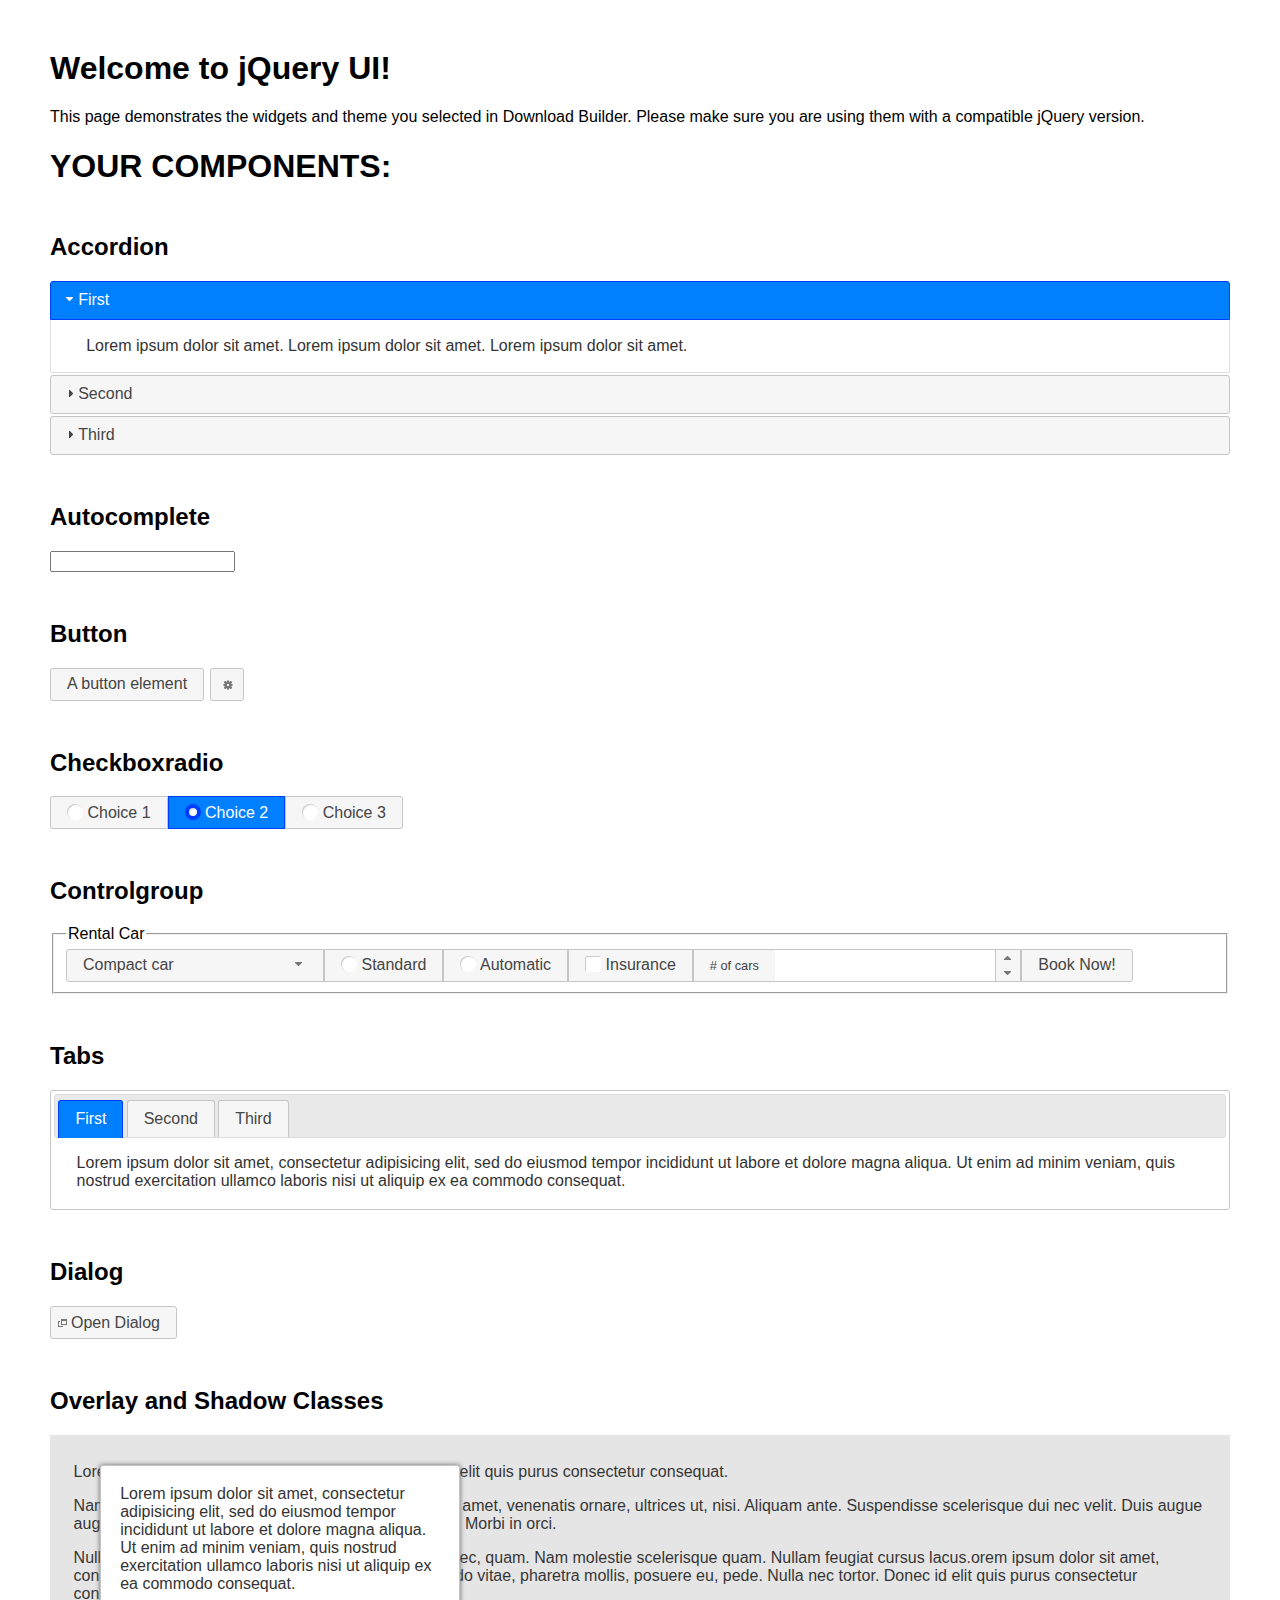
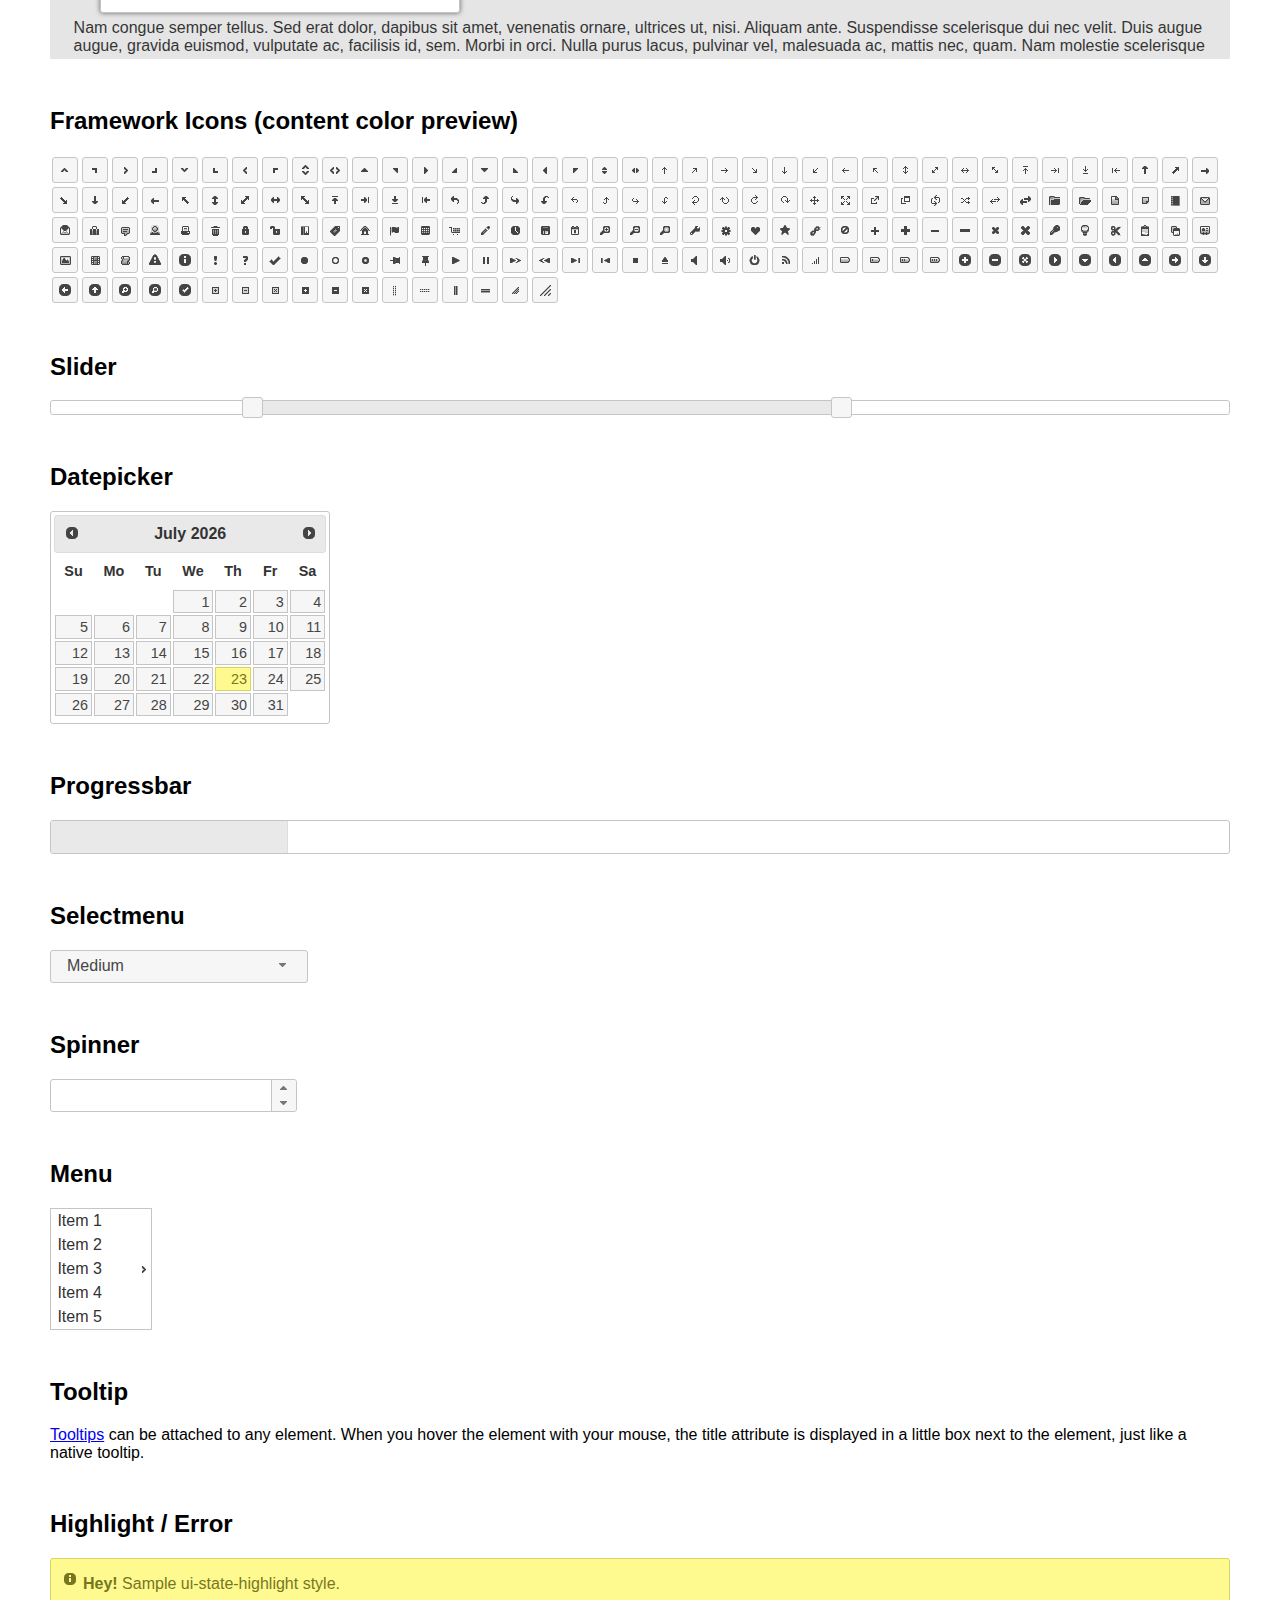
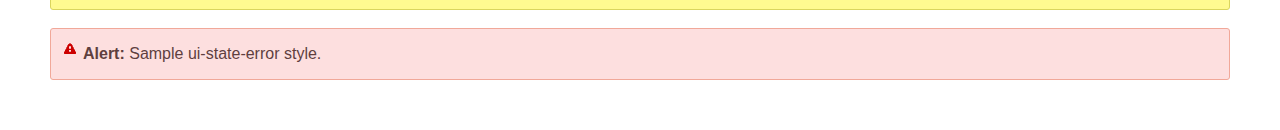
<file: jquery aja/index.html>
<!doctype html>
<html lang="us">
<head>
	<meta charset="utf-8">
	<title>jQuery UI Example Page</title>
	<link href="jquery-ui.css" rel="stylesheet">
	<style>
	body{
		font-family: "Trebuchet MS", sans-serif;
		margin: 50px;
	}
	.demoHeaders {
		margin-top: 2em;
	}
	#dialog-link {
		padding: .4em 1em .4em 20px;
		text-decoration: none;
		position: relative;
	}
	#dialog-link span.ui-icon {
		margin: 0 5px 0 0;
		position: absolute;
		left: .2em;
		top: 50%;
		margin-top: -8px;
	}
	#icons {
		margin: 0;
		padding: 0;
	}
	#icons li {
		margin: 2px;
		position: relative;
		padding: 4px 0;
		cursor: pointer;
		float: left;
		list-style: none;
	}
	#icons span.ui-icon {
		float: left;
		margin: 0 4px;
	}
	.fakewindowcontain .ui-widget-overlay {
		position: absolute;
	}
	select {
		width: 200px;
	}
	</style>
</head>
<body>

<h1>Welcome to jQuery UI!</h1>

<div class="ui-widget">
	<p>This page demonstrates the widgets and theme you selected in Download Builder. Please make sure you are using them with a compatible jQuery version.</p>
</div>

<h1>YOUR COMPONENTS:</h1>

<!-- Accordion -->
<h2 class="demoHeaders">Accordion</h2>
<div id="accordion">
	<h3>First</h3>
	<div>Lorem ipsum dolor sit amet. Lorem ipsum dolor sit amet. Lorem ipsum dolor sit amet.</div>
	<h3>Second</h3>
	<div>Phasellus mattis tincidunt nibh.</div>
	<h3>Third</h3>
	<div>Nam dui erat, auctor a, dignissim quis.</div>
</div>

<!-- Autocomplete -->
<h2 class="demoHeaders">Autocomplete</h2>
<div>
	<input id="autocomplete" title="type &quot;a&quot;">
</div>

<!-- Button -->
<h2 class="demoHeaders">Button</h2>
<button id="button">A button element</button>
<button id="button-icon">An icon-only button</button>

<!-- Checkboxradio -->
<h2 class="demoHeaders">Checkboxradio</h2>
<form style="margin-top: 1em;">
	<div id="radioset">
		<input type="radio" id="radio1" name="radio"><label for="radio1">Choice 1</label>
		<input type="radio" id="radio2" name="radio" checked="checked"><label for="radio2">Choice 2</label>
		<input type="radio" id="radio3" name="radio"><label for="radio3">Choice 3</label>
	</div>
</form>

<!-- Controlgroup -->
<h2 class="demoHeaders">Controlgroup</h2>
<fieldset>
	<legend>Rental Car</legend>
	<div id="controlgroup">
		<select id="car-type">
			<option>Compact car</option>
			<option>Midsize car</option>
			<option>Full size car</option>
			<option>SUV</option>
			<option>Luxury</option>
			<option>Truck</option>
			<option>Van</option>
		</select>
		<label for="transmission-standard">Standard</label>
		<input type="radio" name="transmission" id="transmission-standard">
		<label for="transmission-automatic">Automatic</label>
		<input type="radio" name="transmission" id="transmission-automatic">
		<label for="insurance">Insurance</label>
		<input type="checkbox" name="insurance" id="insurance">
		<label for="horizontal-spinner" class="ui-controlgroup-label"># of cars</label>
		<input id="horizontal-spinner" class="ui-spinner-input">
		<button>Book Now!</button>
	</div>
</fieldset>

<!-- Tabs -->
<h2 class="demoHeaders">Tabs</h2>
<div id="tabs">
	<ul>
		<li><a href="#tabs-1">First</a></li>
		<li><a href="#tabs-2">Second</a></li>
		<li><a href="#tabs-3">Third</a></li>
	</ul>
	<div id="tabs-1">Lorem ipsum dolor sit amet, consectetur adipisicing elit, sed do eiusmod tempor incididunt ut labore et dolore magna aliqua. Ut enim ad minim veniam, quis nostrud exercitation ullamco laboris nisi ut aliquip ex ea commodo consequat.</div>
	<div id="tabs-2">Phasellus mattis tincidunt nibh. Cras orci urna, blandit id, pretium vel, aliquet ornare, felis. Maecenas scelerisque sem non nisl. Fusce sed lorem in enim dictum bibendum.</div>
	<div id="tabs-3">Nam dui erat, auctor a, dignissim quis, sollicitudin eu, felis. Pellentesque nisi urna, interdum eget, sagittis et, consequat vestibulum, lacus. Mauris porttitor ullamcorper augue.</div>
</div>

<h2 class="demoHeaders">Dialog</h2>
<p>
	<button id="dialog-link" class="ui-button ui-corner-all ui-widget">
		<span class="ui-icon ui-icon-newwin"></span>Open Dialog
	</button>
</p>

<h2 class="demoHeaders">Overlay and Shadow Classes</h2>
<div style="position: relative; width: 96%; height: 200px; padding:1% 2%; overflow:hidden;" class="fakewindowcontain">
	<p>Lorem ipsum dolor sit amet,  Nulla nec tortor. Donec id elit quis purus consectetur consequat. </p><p>Nam congue semper tellus. Sed erat dolor, dapibus sit amet, venenatis ornare, ultrices ut, nisi. Aliquam ante. Suspendisse scelerisque dui nec velit. Duis augue augue, gravida euismod, vulputate ac, facilisis id, sem. Morbi in orci. </p><p>Nulla purus lacus, pulvinar vel, malesuada ac, mattis nec, quam. Nam molestie scelerisque quam. Nullam feugiat cursus lacus.orem ipsum dolor sit amet, consectetur adipiscing elit. Donec libero risus, commodo vitae, pharetra mollis, posuere eu, pede. Nulla nec tortor. Donec id elit quis purus consectetur consequat. </p><p>Nam congue semper tellus. Sed erat dolor, dapibus sit amet, venenatis ornare, ultrices ut, nisi. Aliquam ante. Suspendisse scelerisque dui nec velit. Duis augue augue, gravida euismod, vulputate ac, facilisis id, sem. Morbi in orci. Nulla purus lacus, pulvinar vel, malesuada ac, mattis nec, quam. Nam molestie scelerisque quam. </p><p>Nullam feugiat cursus lacus.orem ipsum dolor sit amet, consectetur adipiscing elit. Donec libero risus, commodo vitae, pharetra mollis, posuere eu, pede. Nulla nec tortor. Donec id elit quis purus consectetur consequat. Nam congue semper tellus. Sed erat dolor, dapibus sit amet, venenatis ornare, ultrices ut, nisi. Aliquam ante. </p><p>Suspendisse scelerisque dui nec velit. Duis augue augue, gravida euismod, vulputate ac, facilisis id, sem. Morbi in orci. Nulla purus lacus, pulvinar vel, malesuada ac, mattis nec, quam. Nam molestie scelerisque quam. Nullam feugiat cursus lacus.orem ipsum dolor sit amet, consectetur adipiscing elit. Donec libero risus, commodo vitae, pharetra mollis, posuere eu, pede. Nulla nec tortor. Donec id elit quis purus consectetur consequat. Nam congue semper tellus. Sed erat dolor, dapibus sit amet, venenatis ornare, ultrices ut, nisi. </p>

	<!-- ui-dialog -->
	<div class="ui-widget-overlay ui-front"></div>
	<div style="position: absolute; width: 320px; left: 50px; top: 30px; padding: 1.2em" class="ui-widget ui-front ui-widget-content ui-corner-all ui-widget-shadow">
		Lorem ipsum dolor sit amet, consectetur adipisicing elit, sed do eiusmod tempor incididunt ut labore et dolore magna aliqua. Ut enim ad minim veniam, quis nostrud exercitation ullamco laboris nisi ut aliquip ex ea commodo consequat.
	</div>

</div>

<!-- ui-dialog -->
<div id="dialog" title="Dialog Title">
	<p>Lorem ipsum dolor sit amet, consectetur adipisicing elit, sed do eiusmod tempor incididunt ut labore et dolore magna aliqua. Ut enim ad minim veniam, quis nostrud exercitation ullamco laboris nisi ut aliquip ex ea commodo consequat.</p>
</div>


<h2 class="demoHeaders">Framework Icons (content color preview)</h2>
<ul id="icons" class="ui-widget ui-helper-clearfix">
	<li class="ui-state-default ui-corner-all" title=".ui-icon-caret-1-n"><span class="ui-icon ui-icon-caret-1-n"></span></li>
	<li class="ui-state-default ui-corner-all" title=".ui-icon-caret-1-ne"><span class="ui-icon ui-icon-caret-1-ne"></span></li>
	<li class="ui-state-default ui-corner-all" title=".ui-icon-caret-1-e"><span class="ui-icon ui-icon-caret-1-e"></span></li>
	<li class="ui-state-default ui-corner-all" title=".ui-icon-caret-1-se"><span class="ui-icon ui-icon-caret-1-se"></span></li>
	<li class="ui-state-default ui-corner-all" title=".ui-icon-caret-1-s"><span class="ui-icon ui-icon-caret-1-s"></span></li>
	<li class="ui-state-default ui-corner-all" title=".ui-icon-caret-1-sw"><span class="ui-icon ui-icon-caret-1-sw"></span></li>
	<li class="ui-state-default ui-corner-all" title=".ui-icon-caret-1-w"><span class="ui-icon ui-icon-caret-1-w"></span></li>
	<li class="ui-state-default ui-corner-all" title=".ui-icon-caret-1-nw"><span class="ui-icon ui-icon-caret-1-nw"></span></li>
	<li class="ui-state-default ui-corner-all" title=".ui-icon-caret-2-n-s"><span class="ui-icon ui-icon-caret-2-n-s"></span></li>
	<li class="ui-state-default ui-corner-all" title=".ui-icon-caret-2-e-w"><span class="ui-icon ui-icon-caret-2-e-w"></span></li>
	<li class="ui-state-default ui-corner-all" title=".ui-icon-triangle-1-n"><span class="ui-icon ui-icon-triangle-1-n"></span></li>
	<li class="ui-state-default ui-corner-all" title=".ui-icon-triangle-1-ne"><span class="ui-icon ui-icon-triangle-1-ne"></span></li>
	<li class="ui-state-default ui-corner-all" title=".ui-icon-triangle-1-e"><span class="ui-icon ui-icon-triangle-1-e"></span></li>
	<li class="ui-state-default ui-corner-all" title=".ui-icon-triangle-1-se"><span class="ui-icon ui-icon-triangle-1-se"></span></li>
	<li class="ui-state-default ui-corner-all" title=".ui-icon-triangle-1-s"><span class="ui-icon ui-icon-triangle-1-s"></span></li>
	<li class="ui-state-default ui-corner-all" title=".ui-icon-triangle-1-sw"><span class="ui-icon ui-icon-triangle-1-sw"></span></li>
	<li class="ui-state-default ui-corner-all" title=".ui-icon-triangle-1-w"><span class="ui-icon ui-icon-triangle-1-w"></span></li>
	<li class="ui-state-default ui-corner-all" title=".ui-icon-triangle-1-nw"><span class="ui-icon ui-icon-triangle-1-nw"></span></li>
	<li class="ui-state-default ui-corner-all" title=".ui-icon-triangle-2-n-s"><span class="ui-icon ui-icon-triangle-2-n-s"></span></li>
	<li class="ui-state-default ui-corner-all" title=".ui-icon-triangle-2-e-w"><span class="ui-icon ui-icon-triangle-2-e-w"></span></li>
	<li class="ui-state-default ui-corner-all" title=".ui-icon-arrow-1-n"><span class="ui-icon ui-icon-arrow-1-n"></span></li>
	<li class="ui-state-default ui-corner-all" title=".ui-icon-arrow-1-ne"><span class="ui-icon ui-icon-arrow-1-ne"></span></li>
	<li class="ui-state-default ui-corner-all" title=".ui-icon-arrow-1-e"><span class="ui-icon ui-icon-arrow-1-e"></span></li>
	<li class="ui-state-default ui-corner-all" title=".ui-icon-arrow-1-se"><span class="ui-icon ui-icon-arrow-1-se"></span></li>
	<li class="ui-state-default ui-corner-all" title=".ui-icon-arrow-1-s"><span class="ui-icon ui-icon-arrow-1-s"></span></li>
	<li class="ui-state-default ui-corner-all" title=".ui-icon-arrow-1-sw"><span class="ui-icon ui-icon-arrow-1-sw"></span></li>
	<li class="ui-state-default ui-corner-all" title=".ui-icon-arrow-1-w"><span class="ui-icon ui-icon-arrow-1-w"></span></li>
	<li class="ui-state-default ui-corner-all" title=".ui-icon-arrow-1-nw"><span class="ui-icon ui-icon-arrow-1-nw"></span></li>
	<li class="ui-state-default ui-corner-all" title=".ui-icon-arrow-2-n-s"><span class="ui-icon ui-icon-arrow-2-n-s"></span></li>
	<li class="ui-state-default ui-corner-all" title=".ui-icon-arrow-2-ne-sw"><span class="ui-icon ui-icon-arrow-2-ne-sw"></span></li>
	<li class="ui-state-default ui-corner-all" title=".ui-icon-arrow-2-e-w"><span class="ui-icon ui-icon-arrow-2-e-w"></span></li>
	<li class="ui-state-default ui-corner-all" title=".ui-icon-arrow-2-se-nw"><span class="ui-icon ui-icon-arrow-2-se-nw"></span></li>
	<li class="ui-state-default ui-corner-all" title=".ui-icon-arrowstop-1-n"><span class="ui-icon ui-icon-arrowstop-1-n"></span></li>
	<li class="ui-state-default ui-corner-all" title=".ui-icon-arrowstop-1-e"><span class="ui-icon ui-icon-arrowstop-1-e"></span></li>
	<li class="ui-state-default ui-corner-all" title=".ui-icon-arrowstop-1-s"><span class="ui-icon ui-icon-arrowstop-1-s"></span></li>
	<li class="ui-state-default ui-corner-all" title=".ui-icon-arrowstop-1-w"><span class="ui-icon ui-icon-arrowstop-1-w"></span></li>
	<li class="ui-state-default ui-corner-all" title=".ui-icon-arrowthick-1-n"><span class="ui-icon ui-icon-arrowthick-1-n"></span></li>
	<li class="ui-state-default ui-corner-all" title=".ui-icon-arrowthick-1-ne"><span class="ui-icon ui-icon-arrowthick-1-ne"></span></li>
	<li class="ui-state-default ui-corner-all" title=".ui-icon-arrowthick-1-e"><span class="ui-icon ui-icon-arrowthick-1-e"></span></li>
	<li class="ui-state-default ui-corner-all" title=".ui-icon-arrowthick-1-se"><span class="ui-icon ui-icon-arrowthick-1-se"></span></li>
	<li class="ui-state-default ui-corner-all" title=".ui-icon-arrowthick-1-s"><span class="ui-icon ui-icon-arrowthick-1-s"></span></li>
	<li class="ui-state-default ui-corner-all" title=".ui-icon-arrowthick-1-sw"><span class="ui-icon ui-icon-arrowthick-1-sw"></span></li>
	<li class="ui-state-default ui-corner-all" title=".ui-icon-arrowthick-1-w"><span class="ui-icon ui-icon-arrowthick-1-w"></span></li>
	<li class="ui-state-default ui-corner-all" title=".ui-icon-arrowthick-1-nw"><span class="ui-icon ui-icon-arrowthick-1-nw"></span></li>
	<li class="ui-state-default ui-corner-all" title=".ui-icon-arrowthick-2-n-s"><span class="ui-icon ui-icon-arrowthick-2-n-s"></span></li>
	<li class="ui-state-default ui-corner-all" title=".ui-icon-arrowthick-2-ne-sw"><span class="ui-icon ui-icon-arrowthick-2-ne-sw"></span></li>
	<li class="ui-state-default ui-corner-all" title=".ui-icon-arrowthick-2-e-w"><span class="ui-icon ui-icon-arrowthick-2-e-w"></span></li>
	<li class="ui-state-default ui-corner-all" title=".ui-icon-arrowthick-2-se-nw"><span class="ui-icon ui-icon-arrowthick-2-se-nw"></span></li>
	<li class="ui-state-default ui-corner-all" title=".ui-icon-arrowthickstop-1-n"><span class="ui-icon ui-icon-arrowthickstop-1-n"></span></li>
	<li class="ui-state-default ui-corner-all" title=".ui-icon-arrowthickstop-1-e"><span class="ui-icon ui-icon-arrowthickstop-1-e"></span></li>
	<li class="ui-state-default ui-corner-all" title=".ui-icon-arrowthickstop-1-s"><span class="ui-icon ui-icon-arrowthickstop-1-s"></span></li>
	<li class="ui-state-default ui-corner-all" title=".ui-icon-arrowthickstop-1-w"><span class="ui-icon ui-icon-arrowthickstop-1-w"></span></li>
	<li class="ui-state-default ui-corner-all" title=".ui-icon-arrowreturnthick-1-w"><span class="ui-icon ui-icon-arrowreturnthick-1-w"></span></li>
	<li class="ui-state-default ui-corner-all" title=".ui-icon-arrowreturnthick-1-n"><span class="ui-icon ui-icon-arrowreturnthick-1-n"></span></li>
	<li class="ui-state-default ui-corner-all" title=".ui-icon-arrowreturnthick-1-e"><span class="ui-icon ui-icon-arrowreturnthick-1-e"></span></li>
	<li class="ui-state-default ui-corner-all" title=".ui-icon-arrowreturnthick-1-s"><span class="ui-icon ui-icon-arrowreturnthick-1-s"></span></li>
	<li class="ui-state-default ui-corner-all" title=".ui-icon-arrowreturn-1-w"><span class="ui-icon ui-icon-arrowreturn-1-w"></span></li>
	<li class="ui-state-default ui-corner-all" title=".ui-icon-arrowreturn-1-n"><span class="ui-icon ui-icon-arrowreturn-1-n"></span></li>
	<li class="ui-state-default ui-corner-all" title=".ui-icon-arrowreturn-1-e"><span class="ui-icon ui-icon-arrowreturn-1-e"></span></li>
	<li class="ui-state-default ui-corner-all" title=".ui-icon-arrowreturn-1-s"><span class="ui-icon ui-icon-arrowreturn-1-s"></span></li>
	<li class="ui-state-default ui-corner-all" title=".ui-icon-arrowrefresh-1-w"><span class="ui-icon ui-icon-arrowrefresh-1-w"></span></li>
	<li class="ui-state-default ui-corner-all" title=".ui-icon-arrowrefresh-1-n"><span class="ui-icon ui-icon-arrowrefresh-1-n"></span></li>
	<li class="ui-state-default ui-corner-all" title=".ui-icon-arrowrefresh-1-e"><span class="ui-icon ui-icon-arrowrefresh-1-e"></span></li>
	<li class="ui-state-default ui-corner-all" title=".ui-icon-arrowrefresh-1-s"><span class="ui-icon ui-icon-arrowrefresh-1-s"></span></li>
	<li class="ui-state-default ui-corner-all" title=".ui-icon-arrow-4"><span class="ui-icon ui-icon-arrow-4"></span></li>
	<li class="ui-state-default ui-corner-all" title=".ui-icon-arrow-4-diag"><span class="ui-icon ui-icon-arrow-4-diag"></span></li>
	<li class="ui-state-default ui-corner-all" title=".ui-icon-extlink"><span class="ui-icon ui-icon-extlink"></span></li>
	<li class="ui-state-default ui-corner-all" title=".ui-icon-newwin"><span class="ui-icon ui-icon-newwin"></span></li>
	<li class="ui-state-default ui-corner-all" title=".ui-icon-refresh"><span class="ui-icon ui-icon-refresh"></span></li>
	<li class="ui-state-default ui-corner-all" title=".ui-icon-shuffle"><span class="ui-icon ui-icon-shuffle"></span></li>
	<li class="ui-state-default ui-corner-all" title=".ui-icon-transfer-e-w"><span class="ui-icon ui-icon-transfer-e-w"></span></li>
	<li class="ui-state-default ui-corner-all" title=".ui-icon-transferthick-e-w"><span class="ui-icon ui-icon-transferthick-e-w"></span></li>
	<li class="ui-state-default ui-corner-all" title=".ui-icon-folder-collapsed"><span class="ui-icon ui-icon-folder-collapsed"></span></li>
	<li class="ui-state-default ui-corner-all" title=".ui-icon-folder-open"><span class="ui-icon ui-icon-folder-open"></span></li>
	<li class="ui-state-default ui-corner-all" title=".ui-icon-document"><span class="ui-icon ui-icon-document"></span></li>
	<li class="ui-state-default ui-corner-all" title=".ui-icon-document-b"><span class="ui-icon ui-icon-document-b"></span></li>
	<li class="ui-state-default ui-corner-all" title=".ui-icon-note"><span class="ui-icon ui-icon-note"></span></li>
	<li class="ui-state-default ui-corner-all" title=".ui-icon-mail-closed"><span class="ui-icon ui-icon-mail-closed"></span></li>
	<li class="ui-state-default ui-corner-all" title=".ui-icon-mail-open"><span class="ui-icon ui-icon-mail-open"></span></li>
	<li class="ui-state-default ui-corner-all" title=".ui-icon-suitcase"><span class="ui-icon ui-icon-suitcase"></span></li>
	<li class="ui-state-default ui-corner-all" title=".ui-icon-comment"><span class="ui-icon ui-icon-comment"></span></li>
	<li class="ui-state-default ui-corner-all" title=".ui-icon-person"><span class="ui-icon ui-icon-person"></span></li>
	<li class="ui-state-default ui-corner-all" title=".ui-icon-print"><span class="ui-icon ui-icon-print"></span></li>
	<li class="ui-state-default ui-corner-all" title=".ui-icon-trash"><span class="ui-icon ui-icon-trash"></span></li>
	<li class="ui-state-default ui-corner-all" title=".ui-icon-locked"><span class="ui-icon ui-icon-locked"></span></li>
	<li class="ui-state-default ui-corner-all" title=".ui-icon-unlocked"><span class="ui-icon ui-icon-unlocked"></span></li>
	<li class="ui-state-default ui-corner-all" title=".ui-icon-bookmark"><span class="ui-icon ui-icon-bookmark"></span></li>
	<li class="ui-state-default ui-corner-all" title=".ui-icon-tag"><span class="ui-icon ui-icon-tag"></span></li>
	<li class="ui-state-default ui-corner-all" title=".ui-icon-home"><span class="ui-icon ui-icon-home"></span></li>
	<li class="ui-state-default ui-corner-all" title=".ui-icon-flag"><span class="ui-icon ui-icon-flag"></span></li>
	<li class="ui-state-default ui-corner-all" title=".ui-icon-calculator"><span class="ui-icon ui-icon-calculator"></span></li>
	<li class="ui-state-default ui-corner-all" title=".ui-icon-cart"><span class="ui-icon ui-icon-cart"></span></li>
	<li class="ui-state-default ui-corner-all" title=".ui-icon-pencil"><span class="ui-icon ui-icon-pencil"></span></li>
	<li class="ui-state-default ui-corner-all" title=".ui-icon-clock"><span class="ui-icon ui-icon-clock"></span></li>
	<li class="ui-state-default ui-corner-all" title=".ui-icon-disk"><span class="ui-icon ui-icon-disk"></span></li>
	<li class="ui-state-default ui-corner-all" title=".ui-icon-calendar"><span class="ui-icon ui-icon-calendar"></span></li>
	<li class="ui-state-default ui-corner-all" title=".ui-icon-zoomin"><span class="ui-icon ui-icon-zoomin"></span></li>
	<li class="ui-state-default ui-corner-all" title=".ui-icon-zoomout"><span class="ui-icon ui-icon-zoomout"></span></li>
	<li class="ui-state-default ui-corner-all" title=".ui-icon-search"><span class="ui-icon ui-icon-search"></span></li>
	<li class="ui-state-default ui-corner-all" title=".ui-icon-wrench"><span class="ui-icon ui-icon-wrench"></span></li>
	<li class="ui-state-default ui-corner-all" title=".ui-icon-gear"><span class="ui-icon ui-icon-gear"></span></li>
	<li class="ui-state-default ui-corner-all" title=".ui-icon-heart"><span class="ui-icon ui-icon-heart"></span></li>
	<li class="ui-state-default ui-corner-all" title=".ui-icon-star"><span class="ui-icon ui-icon-star"></span></li>
	<li class="ui-state-default ui-corner-all" title=".ui-icon-link"><span class="ui-icon ui-icon-link"></span></li>
	<li class="ui-state-default ui-corner-all" title=".ui-icon-cancel"><span class="ui-icon ui-icon-cancel"></span></li>
	<li class="ui-state-default ui-corner-all" title=".ui-icon-plus"><span class="ui-icon ui-icon-plus"></span></li>
	<li class="ui-state-default ui-corner-all" title=".ui-icon-plusthick"><span class="ui-icon ui-icon-plusthick"></span></li>
	<li class="ui-state-default ui-corner-all" title=".ui-icon-minus"><span class="ui-icon ui-icon-minus"></span></li>
	<li class="ui-state-default ui-corner-all" title=".ui-icon-minusthick"><span class="ui-icon ui-icon-minusthick"></span></li>
	<li class="ui-state-default ui-corner-all" title=".ui-icon-close"><span class="ui-icon ui-icon-close"></span></li>
	<li class="ui-state-default ui-corner-all" title=".ui-icon-closethick"><span class="ui-icon ui-icon-closethick"></span></li>
	<li class="ui-state-default ui-corner-all" title=".ui-icon-key"><span class="ui-icon ui-icon-key"></span></li>
	<li class="ui-state-default ui-corner-all" title=".ui-icon-lightbulb"><span class="ui-icon ui-icon-lightbulb"></span></li>
	<li class="ui-state-default ui-corner-all" title=".ui-icon-scissors"><span class="ui-icon ui-icon-scissors"></span></li>
	<li class="ui-state-default ui-corner-all" title=".ui-icon-clipboard"><span class="ui-icon ui-icon-clipboard"></span></li>
	<li class="ui-state-default ui-corner-all" title=".ui-icon-copy"><span class="ui-icon ui-icon-copy"></span></li>
	<li class="ui-state-default ui-corner-all" title=".ui-icon-contact"><span class="ui-icon ui-icon-contact"></span></li>
	<li class="ui-state-default ui-corner-all" title=".ui-icon-image"><span class="ui-icon ui-icon-image"></span></li>
	<li class="ui-state-default ui-corner-all" title=".ui-icon-video"><span class="ui-icon ui-icon-video"></span></li>
	<li class="ui-state-default ui-corner-all" title=".ui-icon-script"><span class="ui-icon ui-icon-script"></span></li>
	<li class="ui-state-default ui-corner-all" title=".ui-icon-alert"><span class="ui-icon ui-icon-alert"></span></li>
	<li class="ui-state-default ui-corner-all" title=".ui-icon-info"><span class="ui-icon ui-icon-info"></span></li>
	<li class="ui-state-default ui-corner-all" title=".ui-icon-notice"><span class="ui-icon ui-icon-notice"></span></li>
	<li class="ui-state-default ui-corner-all" title=".ui-icon-help"><span class="ui-icon ui-icon-help"></span></li>
	<li class="ui-state-default ui-corner-all" title=".ui-icon-check"><span class="ui-icon ui-icon-check"></span></li>
	<li class="ui-state-default ui-corner-all" title=".ui-icon-bullet"><span class="ui-icon ui-icon-bullet"></span></li>
	<li class="ui-state-default ui-corner-all" title=".ui-icon-radio-off"><span class="ui-icon ui-icon-radio-off"></span></li>
	<li class="ui-state-default ui-corner-all" title=".ui-icon-radio-on"><span class="ui-icon ui-icon-radio-on"></span></li>
	<li class="ui-state-default ui-corner-all" title=".ui-icon-pin-w"><span class="ui-icon ui-icon-pin-w"></span></li>
	<li class="ui-state-default ui-corner-all" title=".ui-icon-pin-s"><span class="ui-icon ui-icon-pin-s"></span></li>
	<li class="ui-state-default ui-corner-all" title=".ui-icon-play"><span class="ui-icon ui-icon-play"></span></li>
	<li class="ui-state-default ui-corner-all" title=".ui-icon-pause"><span class="ui-icon ui-icon-pause"></span></li>
	<li class="ui-state-default ui-corner-all" title=".ui-icon-seek-next"><span class="ui-icon ui-icon-seek-next"></span></li>
	<li class="ui-state-default ui-corner-all" title=".ui-icon-seek-prev"><span class="ui-icon ui-icon-seek-prev"></span></li>
	<li class="ui-state-default ui-corner-all" title=".ui-icon-seek-end"><span class="ui-icon ui-icon-seek-end"></span></li>
	<li class="ui-state-default ui-corner-all" title=".ui-icon-seek-first"><span class="ui-icon ui-icon-seek-first"></span></li>
	<li class="ui-state-default ui-corner-all" title=".ui-icon-stop"><span class="ui-icon ui-icon-stop"></span></li>
	<li class="ui-state-default ui-corner-all" title=".ui-icon-eject"><span class="ui-icon ui-icon-eject"></span></li>
	<li class="ui-state-default ui-corner-all" title=".ui-icon-volume-off"><span class="ui-icon ui-icon-volume-off"></span></li>
	<li class="ui-state-default ui-corner-all" title=".ui-icon-volume-on"><span class="ui-icon ui-icon-volume-on"></span></li>
	<li class="ui-state-default ui-corner-all" title=".ui-icon-power"><span class="ui-icon ui-icon-power"></span></li>
	<li class="ui-state-default ui-corner-all" title=".ui-icon-signal-diag"><span class="ui-icon ui-icon-signal-diag"></span></li>
	<li class="ui-state-default ui-corner-all" title=".ui-icon-signal"><span class="ui-icon ui-icon-signal"></span></li>
	<li class="ui-state-default ui-corner-all" title=".ui-icon-battery-0"><span class="ui-icon ui-icon-battery-0"></span></li>
	<li class="ui-state-default ui-corner-all" title=".ui-icon-battery-1"><span class="ui-icon ui-icon-battery-1"></span></li>
	<li class="ui-state-default ui-corner-all" title=".ui-icon-battery-2"><span class="ui-icon ui-icon-battery-2"></span></li>
	<li class="ui-state-default ui-corner-all" title=".ui-icon-battery-3"><span class="ui-icon ui-icon-battery-3"></span></li>
	<li class="ui-state-default ui-corner-all" title=".ui-icon-circle-plus"><span class="ui-icon ui-icon-circle-plus"></span></li>
	<li class="ui-state-default ui-corner-all" title=".ui-icon-circle-minus"><span class="ui-icon ui-icon-circle-minus"></span></li>
	<li class="ui-state-default ui-corner-all" title=".ui-icon-circle-close"><span class="ui-icon ui-icon-circle-close"></span></li>
	<li class="ui-state-default ui-corner-all" title=".ui-icon-circle-triangle-e"><span class="ui-icon ui-icon-circle-triangle-e"></span></li>
	<li class="ui-state-default ui-corner-all" title=".ui-icon-circle-triangle-s"><span class="ui-icon ui-icon-circle-triangle-s"></span></li>
	<li class="ui-state-default ui-corner-all" title=".ui-icon-circle-triangle-w"><span class="ui-icon ui-icon-circle-triangle-w"></span></li>
	<li class="ui-state-default ui-corner-all" title=".ui-icon-circle-triangle-n"><span class="ui-icon ui-icon-circle-triangle-n"></span></li>
	<li class="ui-state-default ui-corner-all" title=".ui-icon-circle-arrow-e"><span class="ui-icon ui-icon-circle-arrow-e"></span></li>
	<li class="ui-state-default ui-corner-all" title=".ui-icon-circle-arrow-s"><span class="ui-icon ui-icon-circle-arrow-s"></span></li>
	<li class="ui-state-default ui-corner-all" title=".ui-icon-circle-arrow-w"><span class="ui-icon ui-icon-circle-arrow-w"></span></li>
	<li class="ui-state-default ui-corner-all" title=".ui-icon-circle-arrow-n"><span class="ui-icon ui-icon-circle-arrow-n"></span></li>
	<li class="ui-state-default ui-corner-all" title=".ui-icon-circle-zoomin"><span class="ui-icon ui-icon-circle-zoomin"></span></li>
	<li class="ui-state-default ui-corner-all" title=".ui-icon-circle-zoomout"><span class="ui-icon ui-icon-circle-zoomout"></span></li>
	<li class="ui-state-default ui-corner-all" title=".ui-icon-circle-check"><span class="ui-icon ui-icon-circle-check"></span></li>
	<li class="ui-state-default ui-corner-all" title=".ui-icon-circlesmall-plus"><span class="ui-icon ui-icon-circlesmall-plus"></span></li>
	<li class="ui-state-default ui-corner-all" title=".ui-icon-circlesmall-minus"><span class="ui-icon ui-icon-circlesmall-minus"></span></li>
	<li class="ui-state-default ui-corner-all" title=".ui-icon-circlesmall-close"><span class="ui-icon ui-icon-circlesmall-close"></span></li>
	<li class="ui-state-default ui-corner-all" title=".ui-icon-squaresmall-plus"><span class="ui-icon ui-icon-squaresmall-plus"></span></li>
	<li class="ui-state-default ui-corner-all" title=".ui-icon-squaresmall-minus"><span class="ui-icon ui-icon-squaresmall-minus"></span></li>
	<li class="ui-state-default ui-corner-all" title=".ui-icon-squaresmall-close"><span class="ui-icon ui-icon-squaresmall-close"></span></li>
	<li class="ui-state-default ui-corner-all" title=".ui-icon-grip-dotted-vertical"><span class="ui-icon ui-icon-grip-dotted-vertical"></span></li>
	<li class="ui-state-default ui-corner-all" title=".ui-icon-grip-dotted-horizontal"><span class="ui-icon ui-icon-grip-dotted-horizontal"></span></li>
	<li class="ui-state-default ui-corner-all" title=".ui-icon-grip-solid-vertical"><span class="ui-icon ui-icon-grip-solid-vertical"></span></li>
	<li class="ui-state-default ui-corner-all" title=".ui-icon-grip-solid-horizontal"><span class="ui-icon ui-icon-grip-solid-horizontal"></span></li>
	<li class="ui-state-default ui-corner-all" title=".ui-icon-gripsmall-diagonal-se"><span class="ui-icon ui-icon-gripsmall-diagonal-se"></span></li>
	<li class="ui-state-default ui-corner-all" title=".ui-icon-grip-diagonal-se"><span class="ui-icon ui-icon-grip-diagonal-se"></span></li>
</ul>

<!-- Slider -->
<h2 class="demoHeaders">Slider</h2>
<div id="slider"></div>

<!-- Datepicker -->
<h2 class="demoHeaders">Datepicker</h2>
<div id="datepicker"></div>

<!-- Progressbar -->
<h2 class="demoHeaders">Progressbar</h2>
<div id="progressbar"></div>

<!-- Progressbar -->
<h2 class="demoHeaders">Selectmenu</h2>
<select id="selectmenu">
	<option>Slower</option>
	<option>Slow</option>
	<option selected="selected">Medium</option>
	<option>Fast</option>
	<option>Faster</option>
</select>

<!-- Spinner -->
<h2 class="demoHeaders">Spinner</h2>
<input id="spinner">

<!-- Menu -->
<h2 class="demoHeaders">Menu</h2>
<ul style="width:100px;" id="menu">
	<li><div>Item 1</div></li>
	<li><div>Item 2</div></li>
	<li><div>Item 3</div>
		<ul>
			<li><div>Item 3-1</div></li>
			<li><div>Item 3-2</div></li>
			<li><div>Item 3-3</div></li>
			<li><div>Item 3-4</div></li>
			<li><div>Item 3-5</div></li>
		</ul>
	</li>
	<li><div>Item 4</div></li>
	<li><div>Item 5</div></li>
</ul>

<!-- Tooltip -->
<h2 class="demoHeaders">Tooltip</h2>
<p id="tooltip">
	<a href="#" title="That&apos;s what this widget is">Tooltips</a> can be attached to any element. When you hover
the element with your mouse, the title attribute is displayed in a little box next to the element, just like a native tooltip.
</p>

<!-- Highlight / Error -->
<h2 class="demoHeaders">Highlight / Error</h2>
<div class="ui-widget">
	<div class="ui-state-highlight ui-corner-all" style="margin-top: 20px; padding: 0 .7em;">
		<p><span class="ui-icon ui-icon-info" style="float: left; margin-right: .3em;"></span>
		<strong>Hey!</strong> Sample ui-state-highlight style.</p>
	</div>
</div>
<br>
<div class="ui-widget">
	<div class="ui-state-error ui-corner-all" style="padding: 0 .7em;">
		<p><span class="ui-icon ui-icon-alert" style="float: left; margin-right: .3em;"></span>
		<strong>Alert:</strong> Sample ui-state-error style.</p>
	</div>
</div>

<script src="external/jquery/jquery.js"></script>
<script src="jquery-ui.js"></script>
<script>
$( "#accordion" ).accordion();

var availableTags = [
	"ActionScript",
	"AppleScript",
	"Asp",
	"BASIC",
	"C",
	"C++",
	"Clojure",
	"COBOL",
	"ColdFusion",
	"Erlang",
	"Fortran",
	"Groovy",
	"Haskell",
	"Java",
	"JavaScript",
	"Lisp",
	"Perl",
	"PHP",
	"Python",
	"Ruby",
	"Scala",
	"Scheme"
];
$( "#autocomplete" ).autocomplete({
	source: availableTags
});

$( "#button" ).button();
$( "#button-icon" ).button({
	icon: "ui-icon-gear",
	showLabel: false
});

$( "#radioset" ).controlgroup();

$( "#controlgroup" ).controlgroup();

$( "#tabs" ).tabs();

$( "#dialog" ).dialog({
	autoOpen: false,
	width: 400,
	buttons: [
		{
			text: "Ok",
			click: function() {
				$( this ).dialog( "close" );
			}
		},
		{
			text: "Cancel",
			click: function() {
				$( this ).dialog( "close" );
			}
		}
	]
});

// Link to open the dialog
$( "#dialog-link" ).click(function( event ) {
	$( "#dialog" ).dialog( "open" );
	event.preventDefault();
});

$( "#datepicker" ).datepicker({
	inline: true
});

$( "#slider" ).slider({
	range: true,
	values: [ 17, 67 ]
});

$( "#progressbar" ).progressbar({
	value: 20
});

$( "#spinner" ).spinner();

$( "#menu" ).menu();

$( "#tooltip" ).tooltip();

$( "#selectmenu" ).selectmenu();

// Hover states on the static widgets
$( "#dialog-link, #icons li" ).hover(
	function() {
		$( this ).addClass( "ui-state-hover" );
	},
	function() {
		$( this ).removeClass( "ui-state-hover" );
	}
);
</script>
</body>
</html>
</file>
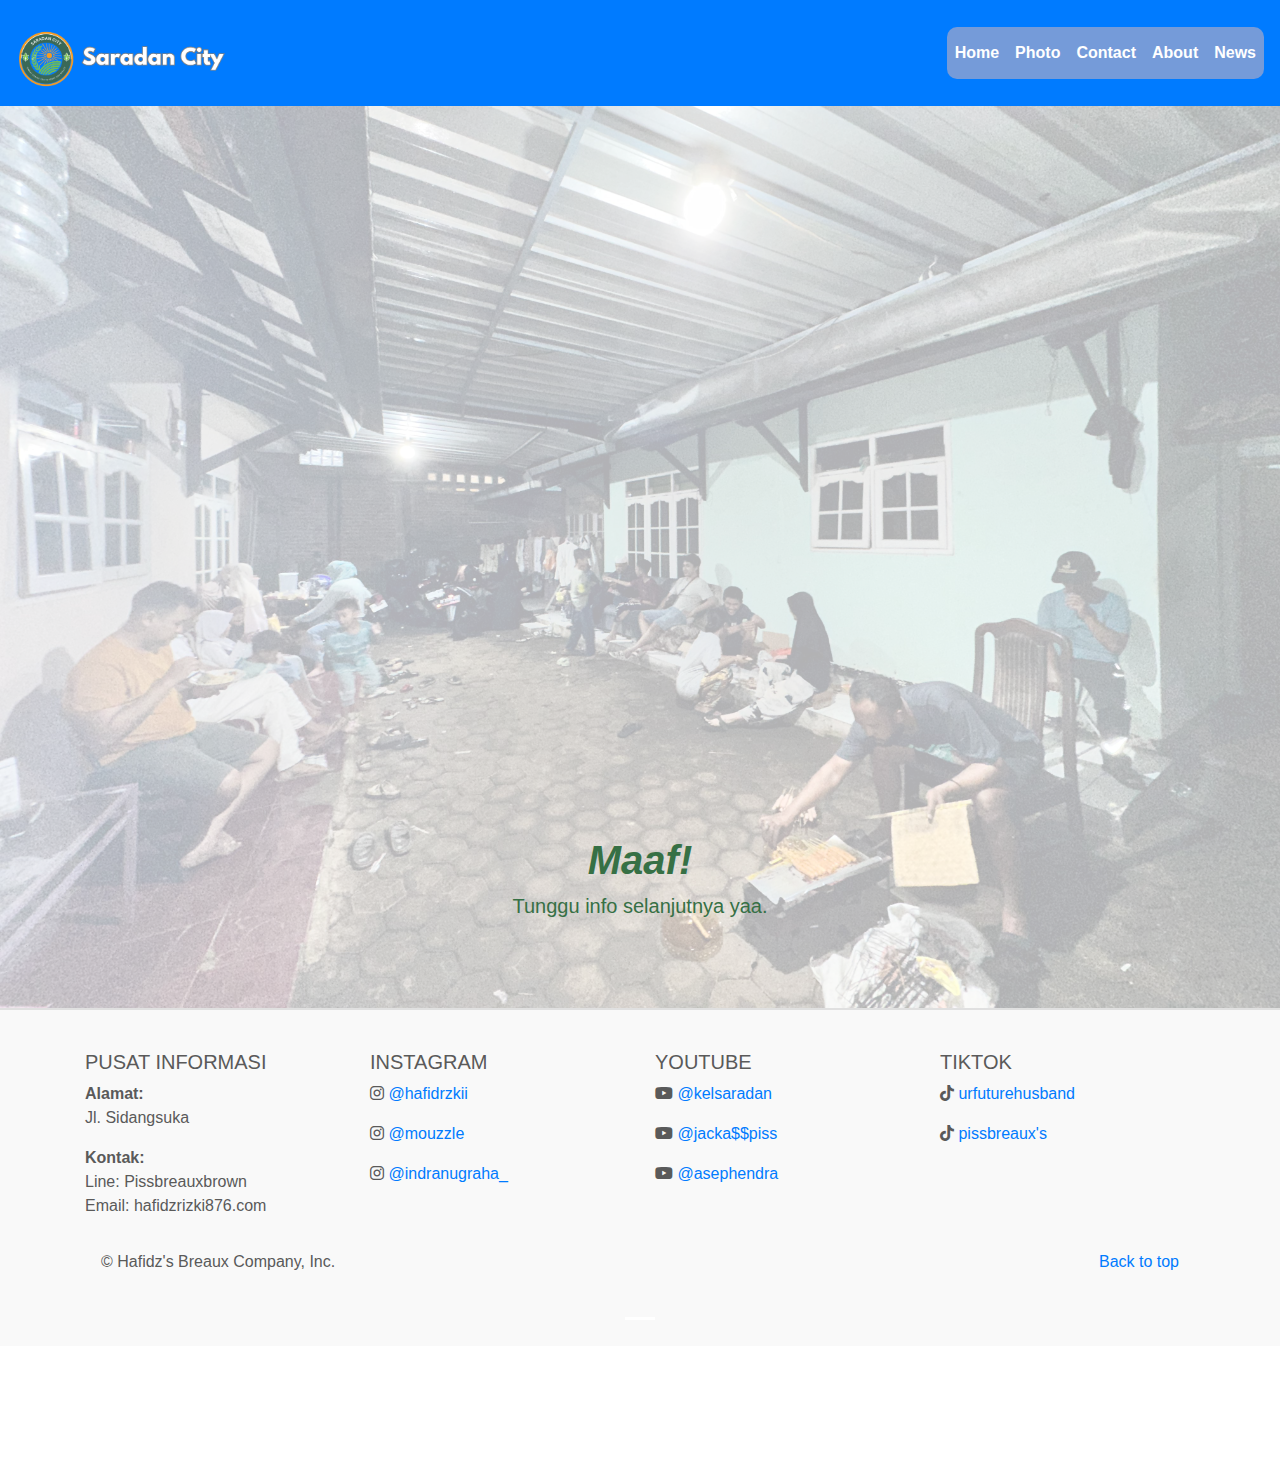
<file: contact.html>
<!DOCTYPE html>
<html>
<head>
  <meta charset="utf-8">
  <meta name="viewport" content="width=device-width, initial-scale=1">
  <title>Keluarga Saradan Hebat</title>
  <!-- icon -->
  <link rel="shortcut icon" href="images/sargo.png">
  <!-- Description -->
  <meta name="description" content="Web Saradan - Web">
  <!-- Keyword -->
  <meta name="keyword" content="Web RPL - Jurusan Programmer Web">
  <!-- Author -->
  <meta name="author" content="Web RPL">
  <!-- css bootstrap -->
  <link rel="stylesheet" href="css/bootstrap.min.css">
  <!-- css buatan sendiri -->
  <link rel="stylesheet" type="text/css" href="css/klg.css">
  <!-- icon -->
  <link rel="stylesheet" href="https://cdnjs.cloudflare.com/ajax/libs/font-awesome/6.0.0-beta3/css/all.min.css">

</head>
<body>


<header>
  <nav class="navbar navbar-expand-md navbar-dark fixed-top bg-primary" style="height:106px">
    <a class="navbar-brand" href="#" style="padding-right: 68px;">
      <img src="images/iconcity.png" alt="Logo">
    </a>
    <button class="navbar-toggler" type="button" data-toggle="collapse" data-target="#navbarCollapse" aria-controls="navbarCollapse" aria-expanded="false" aria-label="Toggle navigation">
      <span class="navbar-toggler-icon"></span>
    </button>
    <div class="collapse navbar-collapse" id="navbarCollapse">
      <ul class="napbar navbar-nav ml-auto d-flex justify-content-end">
        <li class="napbar nav-item">
          <a class="napbar nav-link" href="index.html">Home</a>
        </li>
        <li class="nav-item">
          <a class="nav-link" href="photo.html">Photo</a>
        </li>
        <li class="nav-item">
          <a class="nav-link" href="contact.html">Contact</a>
        </li>
        <li class="nav-item">
          <a class="nav-link" href="aboutkel.html">About</a>
        </li>
        <li class="nav-item">
          <a class="nav-link" href="news.html">News</a>
        </li>
      </ul>
    </div>
  </nav>
</header>

<style>
  /* Atur logo pada layar yang lebih besar (default) */
  .navbar-brand img {
    height: 120px; /* Memperbesar logo */
    width: auto;
  }

  /* Atur ukuran logo pada layar yang lebih kecil (misal smartphone) */
  @media (max-width: 768px) {
    .navbar-brand img {
      height: 70px; /* Sesuaikan ukuran logo untuk tablet atau perangkat dengan lebar layar medium */
      width: auto;
    }
  }

  /* Pada layar yang sangat kecil (misal di bawah 576px), logo lebih kecil lagi */
  @media (max-width: 576px) {
    .navbar-brand img {
      height: 80px; /* Sesuaikan ukuran logo untuk smartphone kecil */
      width: auto;
    }
  }
</style>


<!-- isi news -->
<main role="main">


      <div id="myCarousel" class="carousel slide" data-ride="carousel">
        <ol class="carousel-indicators">
          <li data-target="#myCarousel" data-slide-to="0" class="active"></li>
        </ol>
        <div class="carousel-inner">
          <div class="carousel-item active">
            <img class="first-slide" src="images/bakar.jpg"  alt="First slide">
            <div class="container">
              <div class="carousel-caption text-center">
                <h1><i><b>Maaf!</b></i></h1>
                <p>Tunggu info selanjutnya yaa.</p>
                
              </div>
            </div>
          </div>


<!-- FOOTER -->
<footer style="background-color: #f9f9f9; padding: 40px; border-top: 2px solid #e0e0e0;">
  <div class="container">
    <div class="row">
      
      <!-- Pusat Informasi -->
      <div class="col-md-3">
        <h5>PUSAT INFORMASI</h5>
        <p><strong>Alamat:</strong><br>Jl. Sidangsuka</p>
        <p><strong>Kontak:</strong><br>Line: Pissbreauxbrown<br>Email: hafidzrizki876.com</p>
      </div>
      
      <!-- Instagram -->
      <div class="col-md-3">
        <h5>INSTAGRAM</h5>
        <p><i class="fab fa-instagram"></i> <a href="https://www.instagram.com/hafidzrzkii?igsh=MTRxeGV0bjlzdnRtNg==">@hafidrzkii</a></p>
        <p><i class="fab fa-instagram"></i> <a href="https://www.instagram.com/mouzzle"> @mouzzle</a></p>
        <p><i class="fab fa-instagram"></i> <a href="https://www.instagram.com/indranugrahawira?utm_source=ig_web_button_share_sheet&igsh=ZDNlZDc0MzIxNw=="> @indranugraha_</a></p>
      </div>
      
      <!-- YouTube -->
      <div class="col-md-3">
        <h5>YOUTUBE</h5>
        <p><i class="fab fa-youtube"></i> <a href="https://www.youtube.com/channel/UCFMZHIQMgBXTSxsr86Caazw">@kelsaradan</a></p>
        <p><i class="fab fa-youtube"></i> <a href="https://www.youtube.com/channel/UCFMZHIQMgBXTSxsr86Caazw">@jacka$$piss</a></p>
        <p><i class="fab fa-youtube"></i> <a href="https://www.youtube.com/channel/UCFMZHIQMgBXTSxsr86Caazw">@asephendra</a></p>
      </div>
      
      <!-- TikTok -->
      <div class="col-md-3">
        <h5>TIKTOK</h5>
        <p><i class="fab fa-tiktok"></i> <a href="https://www.tiktok.com/@tokyotrips17?is_from_webapp=1&sender_device=pc">urfuturehusband</a></p>
        <p><i class="fab fa-tiktok"></i> <a href="https://www.tiktok.com/@drunkclam17?is_from_webapp=1&sender_device=pc">pissbreaux's</a></p>
      </div>
      
    </div>
    
    <div class="container-fluid pl-3 pr-3 p-3">
      <p class="float-right"><a href="#">Back to top</a></p>
      <p>&copy; Hafidz's Breaux Company, Inc.<a href="#"></a><a href="#"></a></p>
    </div>
  </div>
</footer>



<!-- Bootstrap core JavaScript -->
<script src="https://code.jquery.com/jquery-3.2.1.slim.min.js"></script>
<script src="js/bootstrap.min.js"></script>
</body>
</html>
</file>
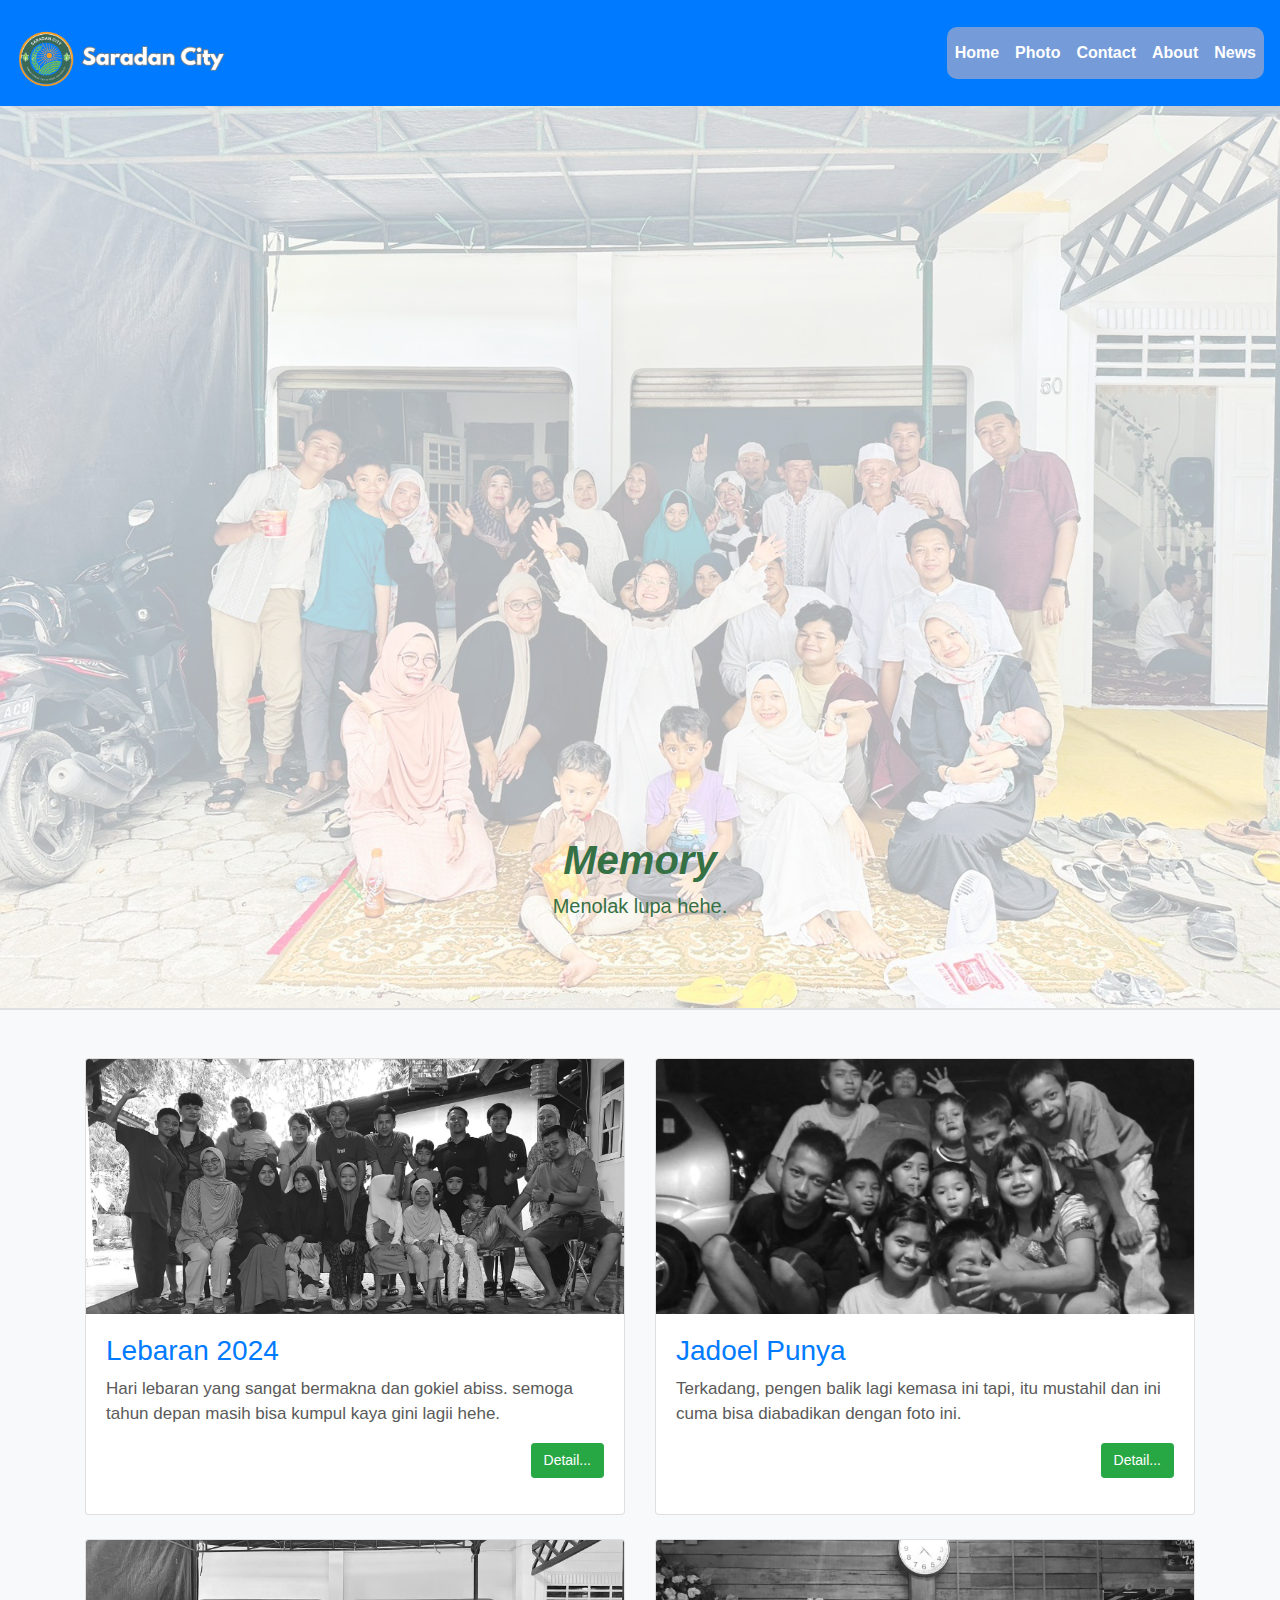
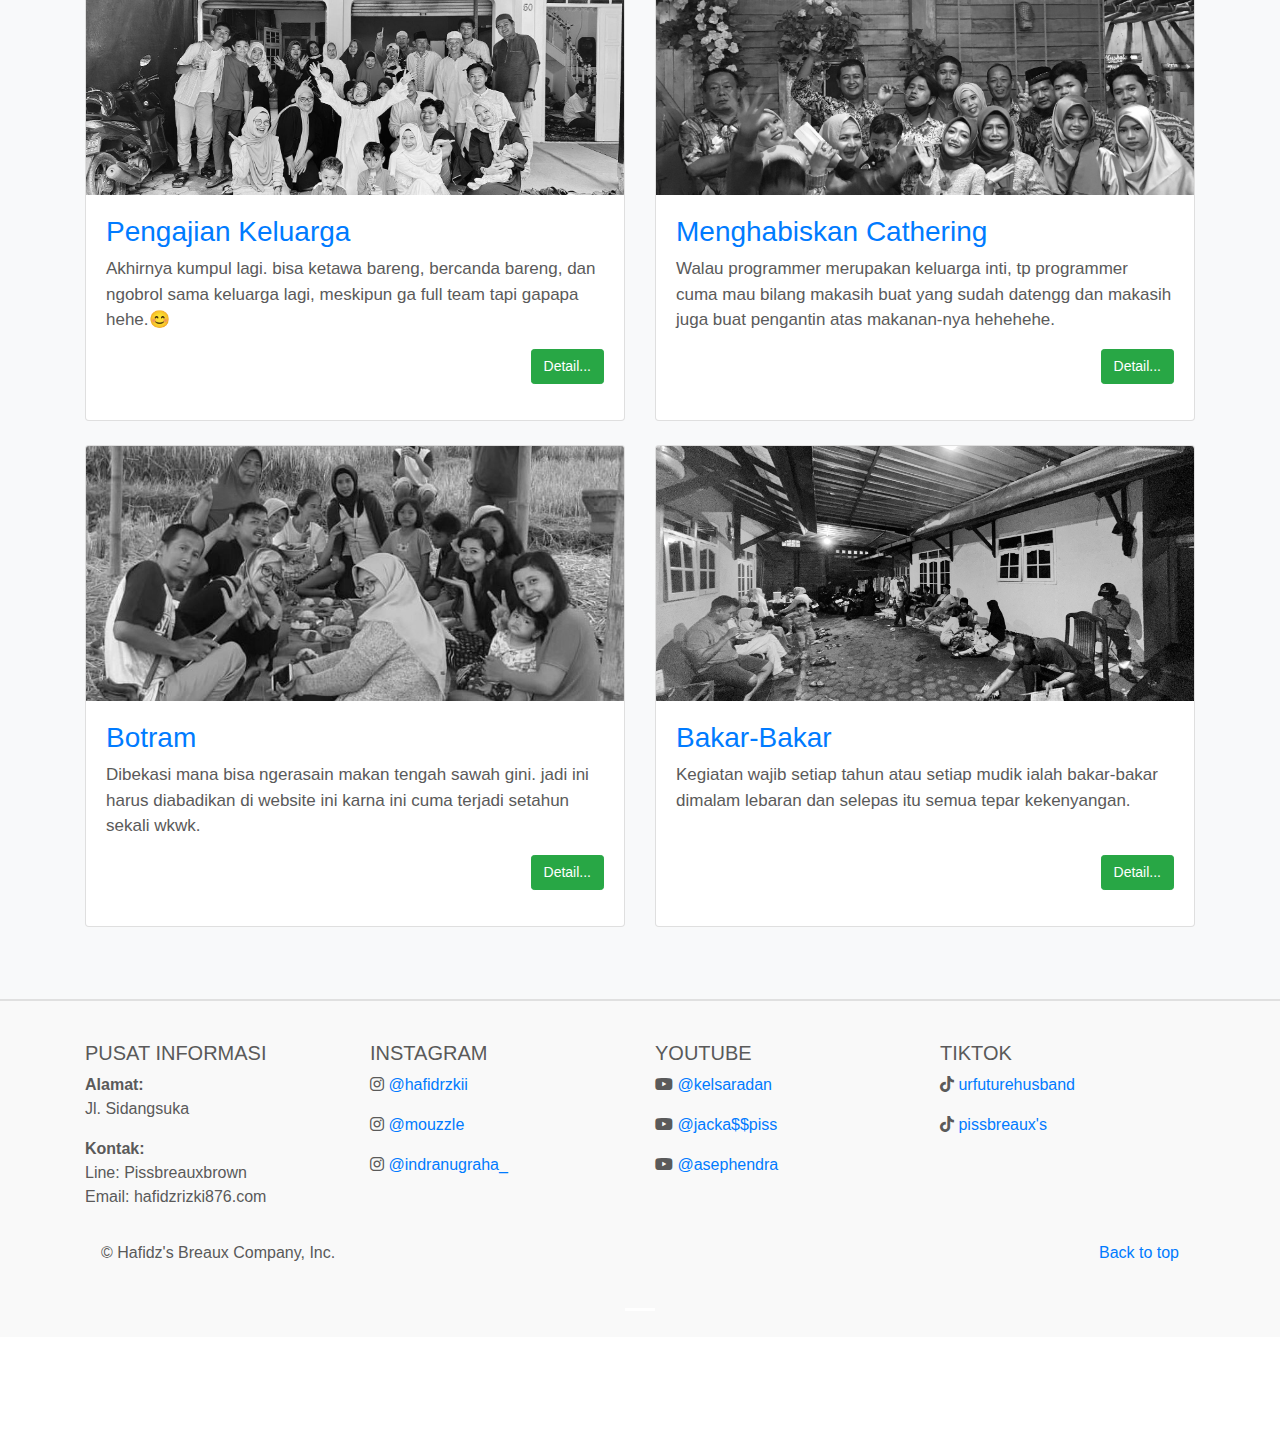
<file: photo.html>
<!DOCTYPE html>
<html>
<head>
  <meta charset="utf-8">
  <meta name="viewport" content="width=device-width, initial-scale=1">
  <title>Keluarga Saradan Hebat</title>
  <!-- icon -->
  <link rel="shortcut icon" href="images/sargo.png">
  <!-- Description -->
  <meta name="description" content="Web Saradan - Web">
  <!-- Keyword -->
  <meta name="keyword" content="Web RPL - Jurusan Programmer Web">
  <!-- Author -->
  <meta name="author" content="Web RPL">
  <!-- css bootstrap -->
  <link rel="stylesheet" href="css/bootstrap.min.css">
  <!-- css buatan sendiri -->
  <link rel="stylesheet" type="text/css" href="css/klg.css">
  <!-- icon -->
  <link rel="stylesheet" href="https://cdnjs.cloudflare.com/ajax/libs/font-awesome/6.0.0-beta3/css/all.min.css">

</head>
<body>


<header>
  <nav class="navbar navbar-expand-md navbar-dark fixed-top bg-primary" style="height:106px">
    <a class="navbar-brand" href="#" style="padding-right: 68px;">
      <img src="images/iconcity.png" alt="Logo">
    </a>
    <button class="navbar-toggler" type="button" data-toggle="collapse" data-target="#navbarCollapse" aria-controls="navbarCollapse" aria-expanded="false" aria-label="Toggle navigation">
      <span class="navbar-toggler-icon"></span>
    </button>
    <div class="collapse navbar-collapse" id="navbarCollapse">
      <ul class="napbar navbar-nav ml-auto d-flex justify-content-end">
        <li class="napbar nav-item">
          <a class="napbar nav-link" href="index.html">Home</a>
        </li>
        <li class="nav-item">
          <a class="nav-link" href="photo.html">Photo</a>
        </li>
        <li class="nav-item">
          <a class="nav-link" href="contact.html">Contact</a>
        </li>
        <li class="nav-item">
          <a class="nav-link" href="aboutkel.html">About</a>
        </li>
        <li class="nav-item">
          <a class="nav-link" href="news.html">News</a>
        </li>
      </ul>
    </div>
  </nav>
</header>

<style>
  /* Atur logo pada layar yang lebih besar (default) */
  .navbar-brand img {
    height: 120px; /* Memperbesar logo */
    width: auto;
  }

  /* Atur ukuran logo pada layar yang lebih kecil (misal smartphone) */
  @media (max-width: 768px) {
    .navbar-brand img {
      height: 70px; /* Sesuaikan ukuran logo untuk tablet atau perangkat dengan lebar layar medium */
      width: auto;
    }
  }

  /* Pada layar yang sangat kecil (misal di bawah 576px), logo lebih kecil lagi */
  @media (max-width: 576px) {
    .navbar-brand img {
      height: 80px; /* Sesuaikan ukuran logo untuk smartphone kecil */
      width: auto;
    }
  }
</style>



<main role="main">

      <div id="myCarousel" class="carousel slide" data-ride="carousel">
        <ol class="carousel-indicators">
          <li data-target="#myCarousel" data-slide-to="0" class="active"></li>
        </ol>
        <div class="carousel-inner">
          <div class="carousel-item active">
            <img class="first-slide" src="images/ngaji.jpg"  alt="First slide">
            <div class="container">
              <div class="carousel-caption text-center">
                <h1><i><b>Memory</b></i></h1>
                <p>Menolak lupa hehe.</p>               
              </div>
            </div>
          </div>
          
<!-- ini album -->
<main role="main" style="background-color: #f9f9f9; border-top: 2px solid #e0e0e0;">
  <div class="album py-5 bg-light">
    <section class="text-center">
    </section>
    <div class="container">
      <div class="row">
        <!-- Lebaran 2024 -->
        <div class="col-sm-6 col-md-6">
          <div class="card mb-4 box-shadow">
            <img class="card-img-top" src="images/eid.jpg" alt="Celebrating Lebaran 2024" width="100px" height="255">
            <div class="card-body">
              <h3><a href="#">Lebaran 2024</a></h3>
              <p class="card-text">Hari lebaran yang sangat bermakna dan gokiel abiss. semoga tahun depan masih bisa kumpul kaya gini lagii hehe.</p>
              <p class="text-right"><a href="aboutkel.html" class="btn btn-success btn-sm">Detail...</a></p>
            </div>
          </div>
        </div>

        <!-- Jadoel Punya -->
        <div class="col-sm-6 col-md-6">
          <div class="card mb-4 box-shadow">
            <img class="card-img-top" src="images/2012.jpg" alt="Nostalgic memories from the past" width="100px" height="255">
            <div class="card-body">
              <h3><a href="#">Jadoel Punya</a></h3>
              <p class="card-text">Terkadang, pengen balik lagi kemasa ini tapi, itu mustahil dan ini cuma bisa diabadikan dengan foto ini.</p>
              <p class="text-right"><a href="aboutkel.html" class="btn btn-success btn-sm">Detail...</a></p>
            </div>
          </div>
        </div>

        <!-- Pengajian Keluarga -->
        <div class="col-sm-6 col-md-6">
          <div class="card mb-4 box-shadow">
            <img class="card-img-top" src="images/ngaji.jpg" alt="Family gathering for Pengajian" width="100px" height="255">
            <div class="card-body">
              <h3><a href="#">Pengajian Keluarga</a></h3>
              <p class="card-text">Akhirnya kumpul lagi. bisa ketawa bareng, bercanda bareng, dan ngobrol sama keluarga lagi, meskipun ga full team tapi gapapa hehe.😊</p>
              <p class="text-right"><a href="aboutkel.html" class="btn btn-success btn-sm">Detail...</a></p>
            </div>
          </div>
        </div>

        <!-- Pengajian Keluarga -->
        <div class="col-sm-6 col-md-6">
          <div class="card mb-4 box-shadow">
            <img class="card-img-top" src="images/aadida.jpg" alt="Family gathering for Pengajian" width="100px" height="255">
            <div class="card-body">
              <h3><a href="#">Menghabiskan Cathering</a></h3>
              <p class="card-text">Walau programmer merupakan keluarga inti, tp programmer cuma mau bilang makasih buat yang sudah datengg dan makasih juga buat pengantin atas makanan-nya hehehehe.</p>
              <p class="text-right"><a href="aboutkel.html" class="btn btn-success btn-sm">Detail...</a></p>
            </div>
          </div>
        </div>

        <!-- Botram -->
        <div class="col-sm-6 col-md-6">
          <div class="card mb-4 box-shadow">
            <img class="card-img-top" src="images/botram.jpg" alt="Family gathering for Pengajian" width="100px" height="255">
            <div class="card-body">
              <h3><a href="#">Botram</a></h3>
              <p class="card-text">Dibekasi mana bisa ngerasain makan tengah sawah gini. jadi ini harus diabadikan di website ini karna ini cuma terjadi setahun sekali wkwk.</p>
              <p class="text-right"><a href="aboutkel.html" class="btn btn-success btn-sm">Detail...</a></p>
            </div>
          </div>
        </div>


        <!-- Bakar-Bakar -->
        <div class="col-sm-6 col-md-6">
          <div class="card mb-4 box-shadow">
            <img class="card-img-top" src="images/bakar.jpg" alt="Grilling on Lebaran night" width="100px" height="255">
            <div class="card-body">
              <h3><a href="#">Bakar-Bakar</a></h3>
              <p class="card-text">Kegiatan wajib setiap tahun atau setiap mudik ialah bakar-bakar dimalam lebaran dan selepas itu semua tepar kekenyangan.</p>
              <p class="text-right"><a href="aboutkel.html" class="btn btn-success btn-sm">Detail...</a></p>
            </div>
          </div>
        </div>
      </div>
    </div>
  </div>
</main>

<!-- FOOTER -->
<footer style="background-color: #f9f9f9; padding: 40px; border-top: 2px solid #e0e0e0;">
  <div class="container">
    <div class="row">
      
      <!-- Pusat Informasi -->
      <div class="col-md-3">
        <h5>PUSAT INFORMASI</h5>
        <p><strong>Alamat:</strong><br>Jl. Sidangsuka</p>
        <p><strong>Kontak:</strong><br>Line: Pissbreauxbrown<br>Email: hafidzrizki876.com</p>
      </div>
      
      <!-- Instagram -->
      <div class="col-md-3">
        <h5>INSTAGRAM</h5>
        <p><i class="fab fa-instagram"></i> <a href="https://www.instagram.com/hafidzrzkii?igsh=MTRxeGV0bjlzdnRtNg==">@hafidrzkii</a></p>
        <p><i class="fab fa-instagram"></i> <a href="https://www.instagram.com/mouzzle"> @mouzzle</a></p>
        <p><i class="fab fa-instagram"></i> <a href="https://www.instagram.com/indranugrahawira?utm_source=ig_web_button_share_sheet&igsh=ZDNlZDc0MzIxNw=="> @indranugraha_</a></p>
      </div>
      
      <!-- YouTube -->
      <div class="col-md-3">
        <h5>YOUTUBE</h5>
        <p><i class="fab fa-youtube"></i> <a href="https://www.youtube.com/channel/UCFMZHIQMgBXTSxsr86Caazw">@kelsaradan</a></p>
        <p><i class="fab fa-youtube"></i> <a href="https://www.youtube.com/channel/UCFMZHIQMgBXTSxsr86Caazw">@jacka$$piss</a></p>
        <p><i class="fab fa-youtube"></i> <a href="https://www.youtube.com/channel/UCFMZHIQMgBXTSxsr86Caazw">@asephendra</a></p>
      </div>
      
      <!-- TikTok -->
      <div class="col-md-3">
        <h5>TIKTOK</h5>
        <p><i class="fab fa-tiktok"></i> <a href="https://www.tiktok.com/@tokyotrips17?is_from_webapp=1&sender_device=pc">urfuturehusband</a></p>
        <p><i class="fab fa-tiktok"></i> <a href="https://www.tiktok.com/@drunkclam17?is_from_webapp=1&sender_device=pc">pissbreaux's</a></p>
      </div>
      
    </div>
    
    <div class="container-fluid pl-3 pr-3 p-3">
      <p class="float-right"><a href="#">Back to top</a></p>
      <p>&copy; Hafidz's Breaux Company, Inc.<a href="#"></a><a href="#"></a></p>
    </div>
  </div>
</footer>


<!-- Bootstrap core JavaScript -->
<script src="https://code.jquery.com/jquery-3.2.1.slim.min.js"></script>
<script src="js/bootstrap.min.js"></script>
</body>
</html>
</file>
<file: css/klg.css>
/* GLOBAL STYLES
-------------------------------------------------- */
/* Padding below the footer and lighter body text */
body {
  padding-top: 3rem;
  padding-bottom: 3rem;
  color: #5a5a5a;
}

/* CUSTOMIZE THE CAROUSEL
-------------------------------------------------- */
.carousel {
  margin-bottom: 4rem;
}
.carousel-caption {
  bottom: 3rem;
  z-index: 10;
}

.carousel-item img {
    max-width: 100%; /* Limit max width of images */
    height: auto; /* Maintain aspect ratio */
    position: relative; /* Keep image positioning */
    object-fit: contain; /* Ensure image fits in the area */
    opacity: 0.3;
}

.carousel-item {
    height: auto; /* Let height adjust to image */
}
.carousel-caption {
  color: #367045;
}

/* Limit maximum size on desktop */
@media (min-width: 100em) {
    .carousel-item img {
        max-width: 80%; /* Limit max width on desktop */
        margin: 0 auto; /* Center image */
        display: block; /* Treat as block element */
    }
}

/* MARKETING CONTENT
-------------------------------------------------- */
.marketing .col-lg-4 {
  margin-bottom: 1.5rem;
  text-align: center;
}
.marketing h2 {
  font-weight: 400;
}
.marketing .col-lg-4 p {
  margin-right: .75rem;
  margin-left: .75rem;
}

/* Featurettes
------------------------- */
.featurette-divider {
  margin: 5rem 0; /* Space out the Bootstrap <hr> more */
}

.featurette-heading {
  font-weight: 300;
  line-height: 1;
  letter-spacing: -.05rem;
}

ul {
  list-style-type: none;
  margin: 0;
  padding: 0;
  overflow: hidden;
  border-radius: 10px;
}

.napbar li a {
  display: block;
  color: white !important; /* Force white color */
  background-color: #759bd9;
  text-align: center;
  padding: 14px 16px;
  text-decoration: none;
  opacity: 1 !important; /* Ensure no transparency */
  border-bottom: 100px solid thin black !important;
}

.napbar li a:hover:not(.active) {
  background-color: grey; /* Hover background color */
}

.active {
  background-color: white; /* Active item background */
  color: black; /* Active item text color */
}

.navbar-nav .nav-link {
  font-weight: bold; /* Bold text */
  opacity: 1; /* Remove transparency */
}

/* Flexbox and card adjustments */
.row {
  display: flex;
  flex-wrap: wrap;
}

.col-md-6 { /* Updated from col-md-4 to col-md-6 */
  display: flex;
  flex-direction: column;
}

.card {
  display: flex;
  flex-direction: column;
  justify-content: space-between;
  height: 100%;
  min-height: 300px; /* Consistent card height */
}

.card-body {
  flex-grow: 1; /* Fills the available space */
  display: flex;
  flex-direction: column;
  justify-content: space-between; /* Space content and buttons */
}

.card-text {
  flex-grow: 1; /* Text fills available space in card-body */
}

.card {
  margin-bottom: 20px; /* Space between cards */
}

.card-body h2 a,
.card-body h5 a {
  text-decoration: none;
  color: #333; /* Default link color */
  transition: color 0.3s ease; /* Smooth color transition */
}

.card-body h2 a:hover,
.card-body h5 a:hover {
  color: #28a745; /* Hover color */
}

.card-body p {
  font-size: 0.9rem; /* Adjust text size */
  line-height: 1.5; /* Line spacing */
}

.card-img-top {
  object-fit: cover; /* Maintain image proportions */
  width: 100%; /* Full width */
  height: 255px; /* Set image height */
}

.btn-sm {
  padding: 0.375rem 0.75rem; /* Button padding */
}

.text-right {
  text-align: right;
}

.btn-group,
.text-muted {
  margin-top: auto; /* Align buttons and muted text at the bottom */
  display: block;
  text-align: right; /* Right align */
}

.card-footer {
  text-align: right;
}

/* Optional: Responsive settings */
@media (max-width: 768px) {
  .col-md-6 { /* Updated from col-md-4 to col-md-6 */
    min-height: auto;
  }
}

.card p {
  font-size: 17px; /* Card paragraph size */
}

/* Hover effect - increase shadow and move up */
.card:hover {
  transform: translateY(-10px); /* Move card up */
  box-shadow: 0 4px 10px rgba(0, 0, 0, 0.15), 0 6px 15px rgba(0, 0, 0, 0.1); /* Enhanced shadow */
}

/* Optional: Customize the button color and effect */
.card .btn-success {
  transition: background-color 0.3s ease;
}

.card .btn-success:hover {
  background-color: #218838; /* Darker green on hover */
  color: #fff;
}

/* FILTER MONOCHROME EFFECT FOR IMAGES */
.col-md-6 img { /* Updated from col-md-4 to col-md-6 */
  filter: grayscale(100%); /* Monochrome effect */
  transition: filter 0.5s ease; /* Smooth transition */
}

.col-md-6 img:hover { /* Updated from col-md-4 to col-md-6 */
  filter: grayscale(0%); /* Color on hover */
}

/* FOOTER STYLING */
.footer {
  bottom: 0;
  width: 100%;
  background-color: skyblue;
  height: 50px;
  display: flex;
  align-items: center;
  justify-content: center;
  position: relative;
}

.footerlist {
  text-decoration: none;
  color: black;
  margin: 0 15px;
}

.footer p {
  margin: 0;
}

/* RESPONSIVE CSS
-------------------------------------------------- */
@media (min-width: 40em) {
  /* Increase size of carousel content */
  .carousel-caption p {
    margin-bottom: 1.25rem;
    font-size: 1.25rem;
    line-height: 1.4;
  }

  .featurette-heading {
    font-size: 50px;
  }
}

@media (min-width: 62em) {
  .featurette-heading {
    margin-top: 7rem;
  }
}
</file>
